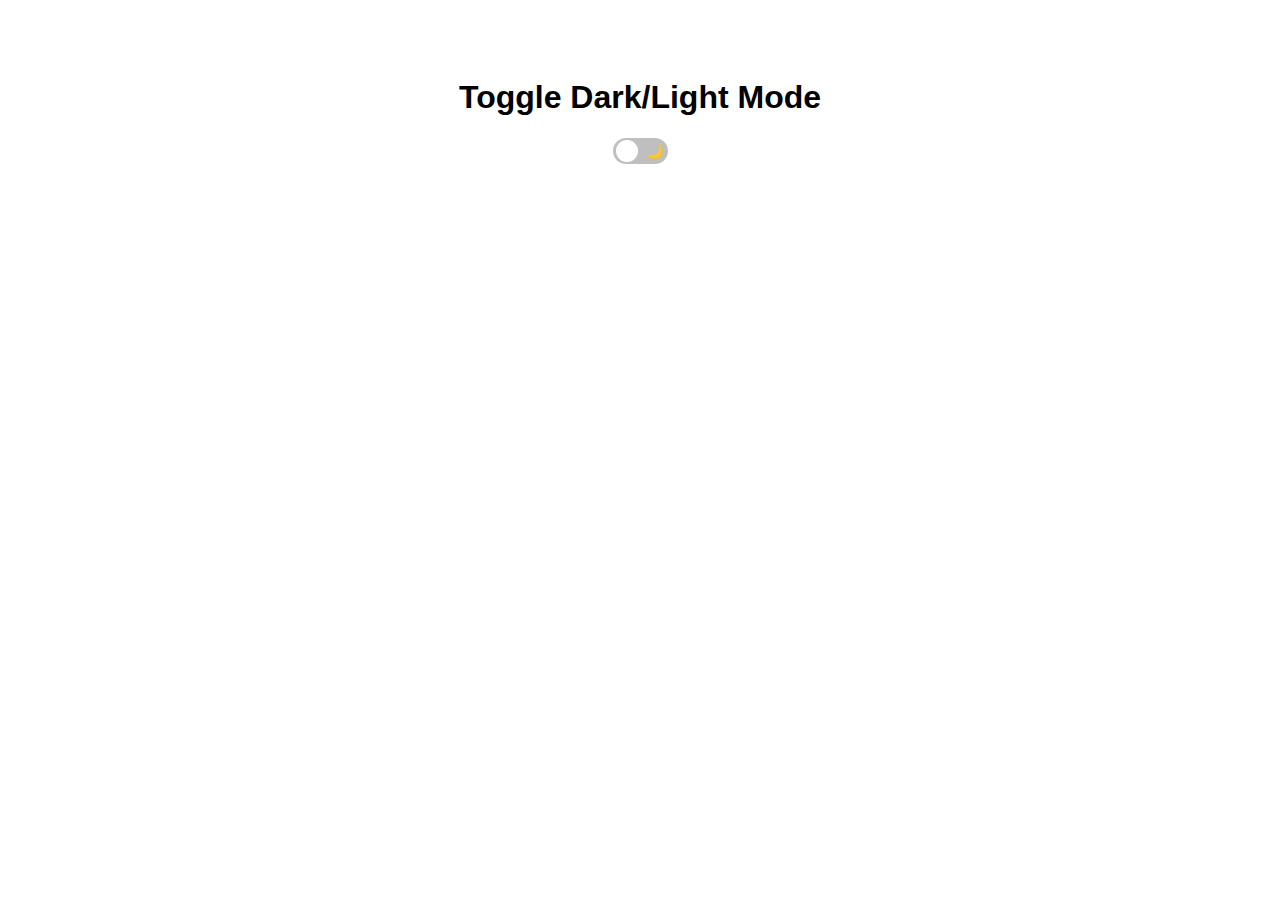
<file: toggle.html>
<!DOCTYPE html>
<html lang="en">
<head>
    <meta charset="UTF-8">
    <meta name="viewport" content="width=device-width, initial-scale=1.0">
    <title>Dark Mode Toggle</title>
    <style>
        body {
            font-family: Arial, sans-serif;
            transition: background 0.3s, color 0.3s;
            text-align: center;
            padding: 50px;
        }

        .light-mode {
            background: #ffffff;
            color: #000000;
        }

        .dark-mode {
            background: #121212;
            color: #ffffff;
        }

        /* Toggle Switch */
        .toggle-container {
            display: flex;
            align-items: center;
            justify-content: center;
            margin-top: 20px;
        }

        .toggle-switch {
            position: relative;
            width: 55px;
            height: 26px;
        }

        .toggle-switch input {
            display: none;
        }

        .slider {
            position: absolute;
            width: 100%;
            height: 100%;
            background-color: #bfbfbf; /* Greyish background */
            border-radius: 34px;
            cursor: pointer;
            transition: 0.4s;
            display: flex;
            align-items: center;
            padding: 3px;
            box-sizing: border-box;
        }

        .slider:before {
            content: "☀️";
            font-size: 14px;
            position: absolute;
            left: 5px;
            color: black; /* Dark Sun */
            transition: 0.4s;
        }

        .slider:hover:before {
            color: white; /* Sun turns white on hover */
        }

        .slider:after {
            content: "🌙";
            font-size: 14px;
            position: absolute;
            right: 5px;
            color: #4d4d4d; /* Less bold moon */
        }

        .circle {
            width: 22px;
            height: 22px;
            background: white;
            border-radius: 50%;
            position: absolute;
            left: 3px;
            transition: 0.4s;
        }

        input:checked + .slider {
            background-color: #4caf50; /* Greenish in dark mode */
        }

        input:checked + .slider:before {
            color: #666; /* Faded Sun */
        }

        input:checked + .slider:after {
            color: white; /* Fully visible Moon */
        }

        input:checked + .slider .circle {
            transform: translateX(28px);
        }
    </style>
</head>
<body class="light-mode">

    <h1>Toggle Dark/Light Mode</h1>

    <div class="toggle-container">
        <label class="toggle-switch">
            <input type="checkbox" id="modeToggle">
            <span class="slider">
                <span class="circle"></span>
            </span>
        </label>
    </div>

    <script>
        const toggleSwitch = document.getElementById("modeToggle");
        const body = document.body;

        // Load user preference
        if (localStorage.getItem("theme") === "dark") {
            body.classList.add("dark-mode");
            toggleSwitch.checked = true;
        }

        // Toggle theme
        toggleSwitch.addEventListener("change", () => {
            if (toggleSwitch.checked) {
                body.classList.add("dark-mode");
                localStorage.setItem("theme", "dark");
            } else {
                body.classList.remove("dark-mode");
                localStorage.setItem("theme", "light");
            }
        });
    </script>

</body>
</html>
</file>
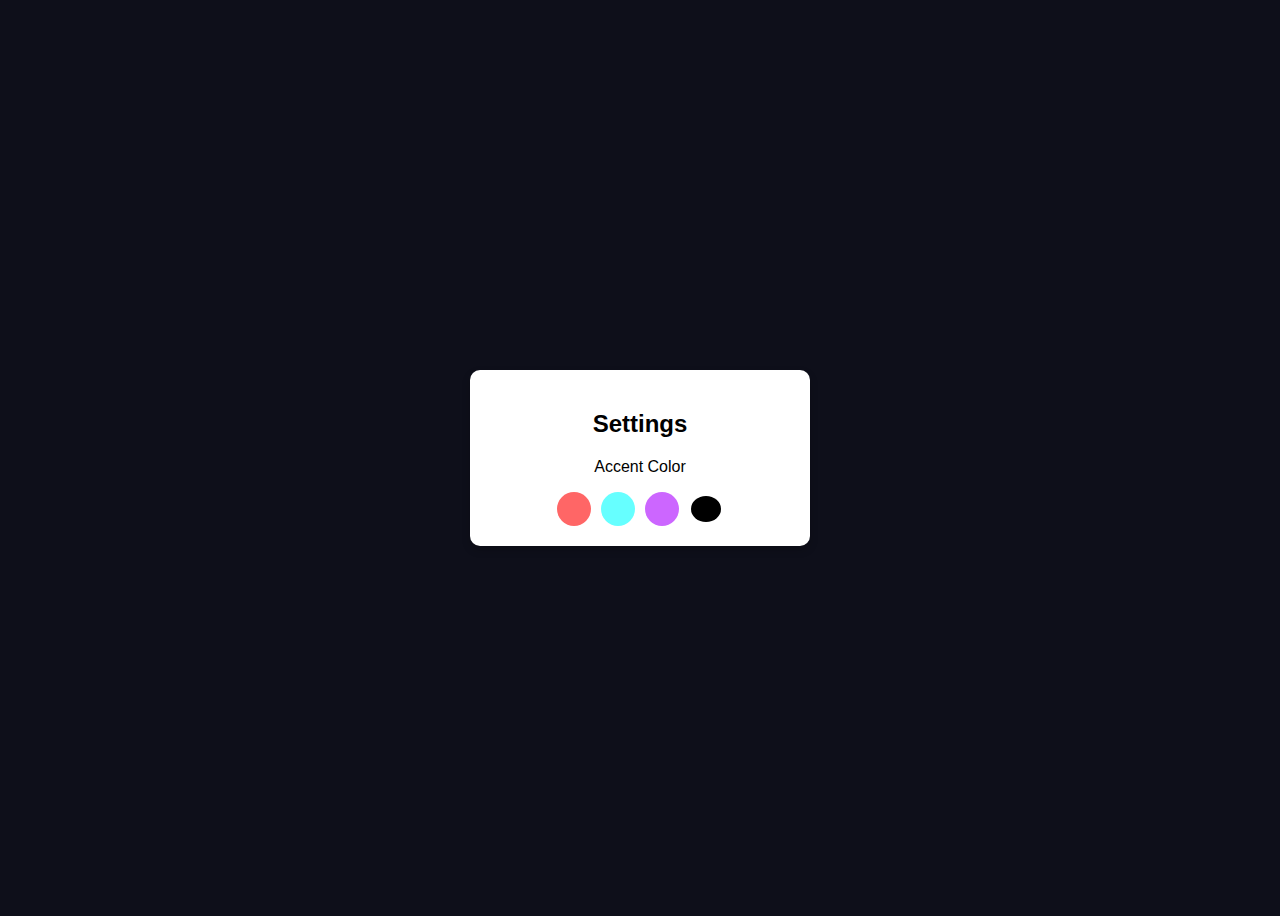
<file: wheel.html>
<!DOCTYPE html>
<html lang="en">
<head>
    <meta charset="UTF-8">
    <meta name="viewport" content="width=device-width, initial-scale=1.0">
    <title>Pomodoro Settings</title>
    <style>
        body {
            display: flex;
            justify-content: center;
            align-items: center;
            height: 100vh;
            background-color: #0e0f1a;
            font-family: Arial, sans-serif;
        }
        .settings-container {
            background: white;
            padding: 20px;
            border-radius: 10px;
            box-shadow: 0 4px 8px rgba(0, 0, 0, 0.2);
            width: 300px;
            text-align: center;
        }
        .color-options {
            display: flex;
            justify-content: center;
            align-items: center;
            gap: 10px;
            margin-top: 10px;
        }
        .color-circle {
            width: 30px;
            height: 30px;
            border-radius: 50%;
            cursor: pointer;
            border: 2px solid transparent;
        }
        .color-circle.selected {
            border: 2px solid black;
        }
        .color-picker {
            appearance: none;
            width: 34px;
            height: 34px;
            border-radius: 50%;
            border: none;
            padding: 0;
            cursor: pointer;
            background: none;
        }
        .color-picker::-webkit-color-swatch {
            border-radius: 50%;
            border: none;
        }
    </style>
</head>
<body>
    <div class="settings-container">
        <h2>Settings</h2>
        <p>Accent Color</p>
        <div class="color-options">
            <div class="color-circle" style="background: #ff6666;" data-color="#ff6666"></div>
            <div class="color-circle" style="background: #66ffff;" data-color="#66ffff"></div>
            <div class="color-circle" style="background: #cc66ff;" data-color="#cc66ff"></div>
            <input type="color" class="color-picker" id="customColorPicker">
        </div>
    </div>

    <script>
        const colorCircles = document.querySelectorAll(".color-circle");
        const colorPicker = document.getElementById("customColorPicker");

        colorCircles.forEach(circle => {
            circle.addEventListener("click", () => {
                document.body.style.backgroundColor = circle.dataset.color;
                clearSelection();
                circle.classList.add("selected");
            });
        });

        colorPicker.addEventListener("input", (event) => {
            document.body.style.backgroundColor = event.target.value;
        });

        function clearSelection() {
            colorCircles.forEach(circle => circle.classList.remove("selected"));
        }
    </script>
</body>
</html>
</file>
